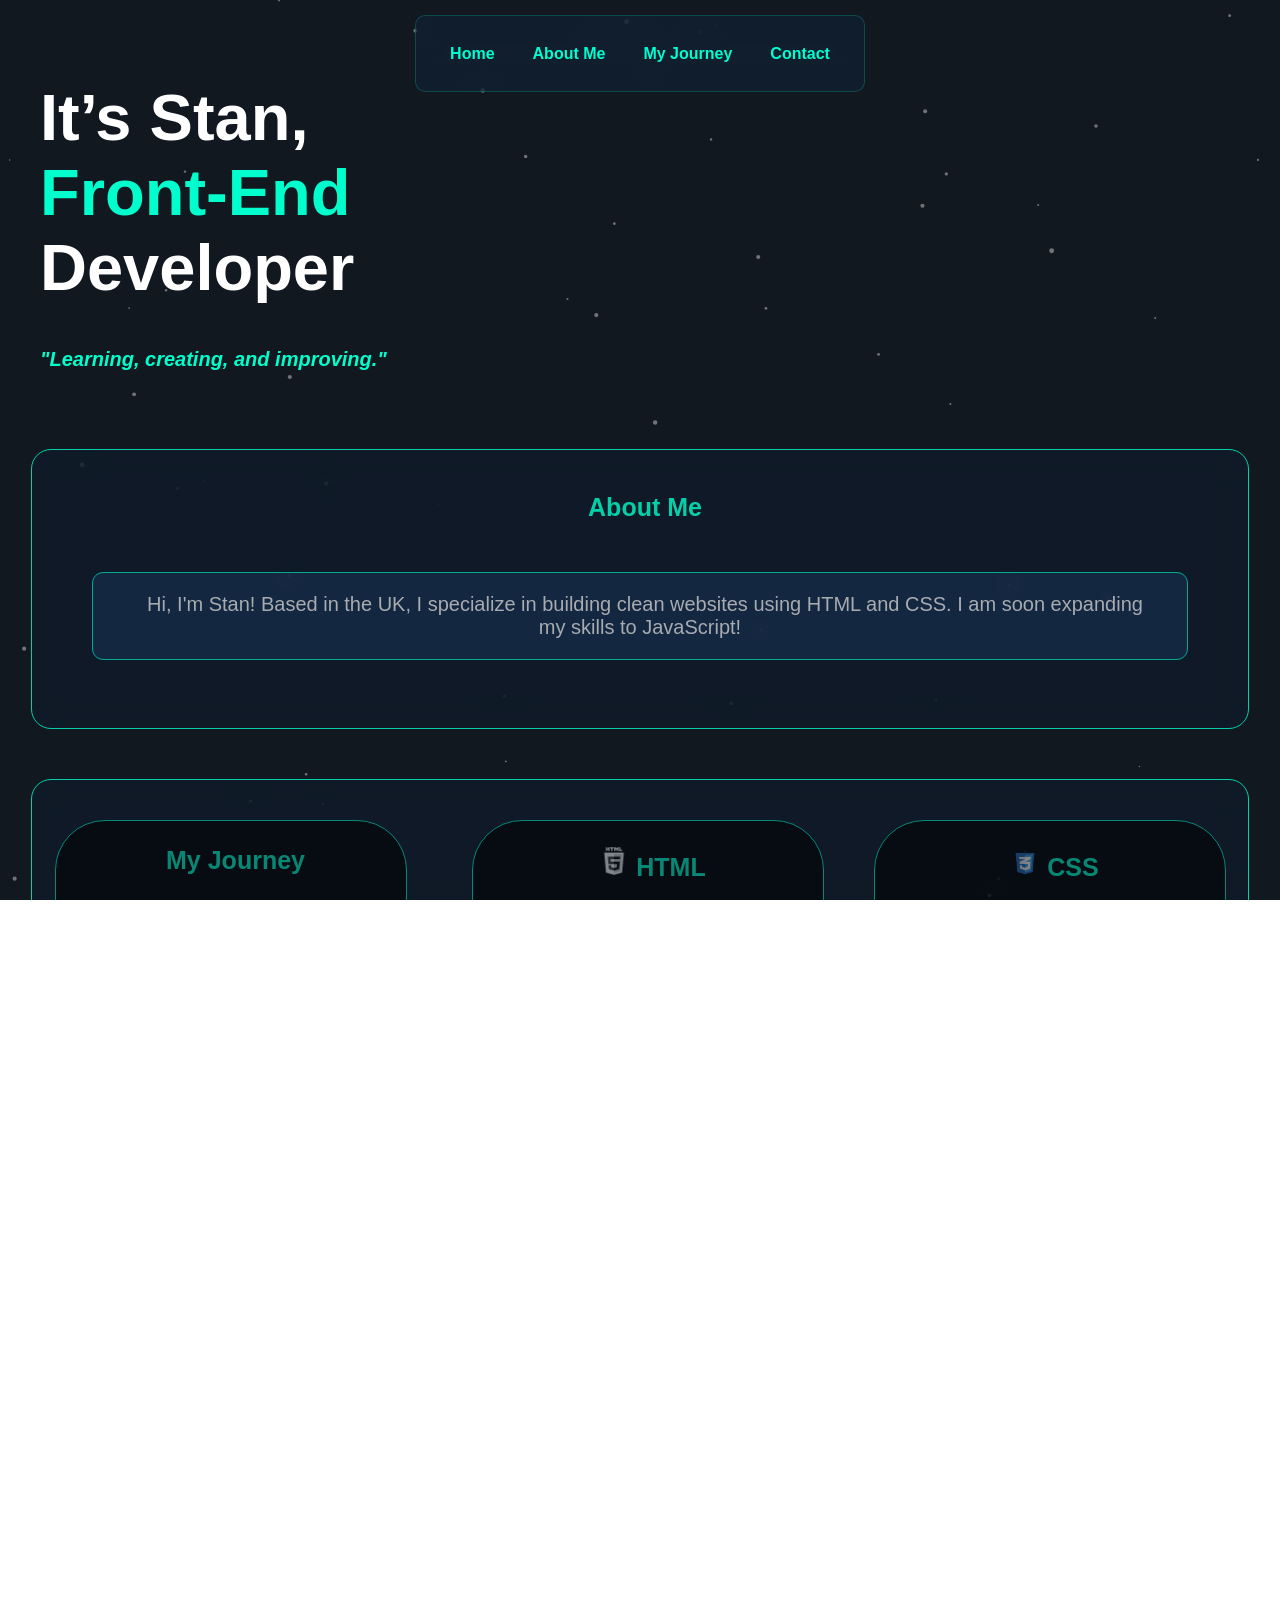
<file: Index.html>
<!DOCTYPE html>
<html lang="en">
<head>
    <link rel="stylesheet" href="Style.css">
    <meta charset="UTF-8">
    <link rel="stylesheet" href="https://fonts.googleapis.com/css2?family=Material+Symbols+Outlined:opsz,wght,FILL,GRAD@20..48,100..700,0..1,-50..200&icon_names=location_on" />
    <meta name="viewport" content="width=device-width, initial-scale=1.0">
    <title>Stanzdev | Portfolio</title>
</head>
<canvas id="bg"></canvas>
<script src="Script.js"></script>

<body> 
<footer class="footer">
    <a href="#top" >Home</a>
  <a href="#about">About Me</a>
  <a href="#journey">My Journey</a>
  <a href="#contact">Contact</a>
</footer>
   
  <br><br>
    <div id="top"></div>
   <h1> It’s Stan,<br><span>  Front-End</span> <br> Developer </h1> 

   <p><span> <i> <b>"Learning, creating, and improving."</b></i></span></p>
  
   <br>
<div id="about"></div>
<div class="wide "><br><h3>About Me</h3>
   <div class="intro">
       <p>Hi, I'm Stan! Based in the UK, I specialize in building clean websites using HTML and CSS. I am soon expanding my skills to JavaScript!</p>
   </div>
<br>
</div><div id="journey"></div>

  <div class="wide ">
    <div class="info-container">
   
      <div class="info" margin-top: 20px;>
        
      <h3>My Journey</h3>
       <p> I started my journey in web development and coding in April 2026.</p>
      </div><br>

           <div class="info">
          <h3><img  src="html.webp" height="30px">   HTML</h3>
    <p>HTML is my first ever programming language. It is the foundation of any website. </p>
</div>
<div class="info">
    <h3><img  src="CSS.webp" height="30px">   CSS</h3>
    <p>CSS is used for styling and layout of web pages. </p>
   </div>   
    <div class="info">
    <h3>⚙️JavaScript (soon!)</h3>
    <p>JavaScript is a programming language, it is the "brain" of the website processes.</p>
</div>
</div>
</div>

<div class="wide"> <br><div class="commm"><h3> Services I use:</h3> 
<div class="tag-container">
  <span class="tag">Github</span>
  <span class="tag">Vercel</span>
  <span class="tag">Formspree</span>
  <span class="tag">Recaptcha</span>
  

</div>

   
 
</div><br> </div> </div>

<div id="contact"></div>
  <div class="com"><h3>Contact me - Status: Closed  </h3>  <small>I typically respond within 48-78 hours.</small>
  <div class="comm"><p>  Commissions - Closed <br> 
    
    <form action="https://formspree.io/f/meedjdqv" method="POST">

  <label>
    Your email:<br><br>
    <input type="email" name="email">
  </label> 
  <label><br><br>
    Request what kind of web desgin/reason for contact: <br><br>
    <textarea name="message"></textarea><br><br>
  </label>
  <!-- your other form fields go here -->
  <button type="submit">Send*</button>
 
</form>
 </p>
  </div>
   
</div> 

<div class="copyright">
    <p><b>&copy; Stanzdev 2026. All rights reserved.</b></p>
    <small>Hand made by a Bulgarian 🇧🇬  </small> <BR>
 <a href="#top">Home</a>
  <a href="#about">About Me</a>
  <a href="#journey">My Journey</a>
  <a href="#contact">Contact</a>

    <br>
   <a href="https://discord.com/users/876731494805155851">
  <img src="Discord.png" height="40" alt="Discord User">
</a>

    
     
    <p>*Spam, troll and inappropriate submissions wont be recived, they will just be flagged and deleted! Doing that will blocked from commisons and contact requests. </p>
</div>




</body>
</html>
</file>
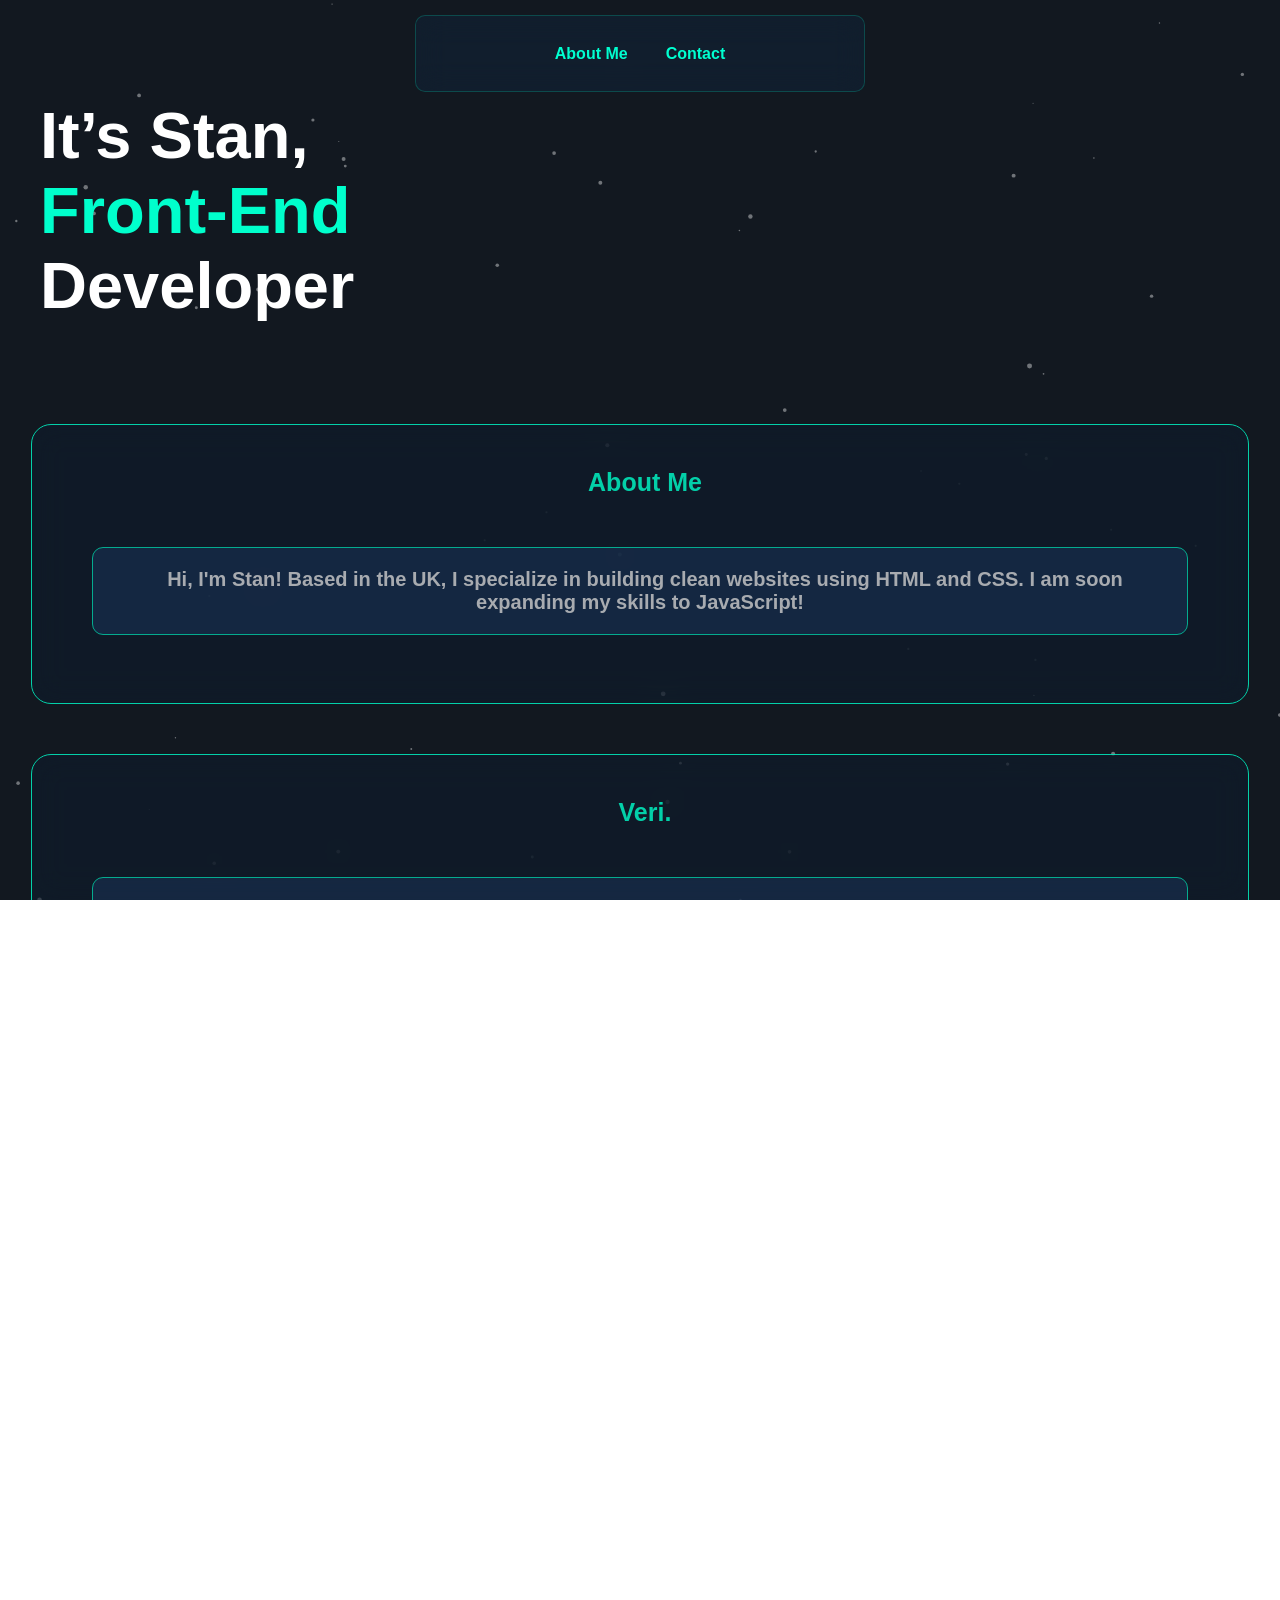
<file: index.html>
<!DOCTYPE html>
<html lang="en">
<head>
  <link rel="icon" href="code.png" type="image/x-icon">
    <link rel="stylesheet" href="Style.css">
    <meta charset="UTF-8">
    <link rel="stylesheet" href="https://fonts.googleapis.com/css2?family=Material+Symbols+Outlined:opsz,wght,FILL,GRAD@20..48,100..700,0..1,-50..200&icon_names=location_on" />
    <meta name="viewport" content="width=device-width, initial-scale=1.0">
    <title>Stanzdev | Portfolio</title>
</head>
<canvas id="bg"></canvas>
<script src="Script.js"></script>



<body> 
  
<footer class="footer">
  
  <a href="/about" class="smooth-scroll">About Me</a>
  
  <a href="/contact" class="smooth-scroll">Contact</a>
  
</footer>
   
  <br><br><br>
    <div id="top"></div>
   <h1> It’s Stan,<br><span>  Front-End</span> <br> Developer </h1> 

   
  
   <br>
<div id="about"></div>
<div class="wide "><br><h3>About Me</h3>
   <div class="intro">
       <B><p>Hi, I'm Stan! Based in the UK, I specialize in building clean websites using HTML and CSS. I am soon expanding my skills to JavaScript!</p></B>
   </div>
<br>

</div><div id="journey"></div>
<div class="wide">  <BR>
  <h3>Veri.</h3> 
  <div class=intro><B><p>A simple to use Discord captcha verififcation bot with many features. Newely released and a great security feature! </p>
    <h2> Why wait? Check it out:</h2>
    <a href="https://discord.com/oauth2/authorize?client_id=1516546559838519316" target="_blank"><button>Invite Veri.</button></a>
    <a href="https://veri-ecru.vercel.app/" target="_blank"><button>Website</button></a><br><br></B>

    
  </div></div>
  <div class="wide ">
    <div class="info-container">
   
      <div class="info" margin-top: 20px;>
        
      <h3>My Journey</h3>
       <p> I started my journey in web development and coding in April 2026.</p>
      </div><br>

           <div class="info">
          <h3><img  src="html.webp" height="30px">   HTML</h3>
    <p>HTML is my first ever programming language. It is the foundation of any website. </p>
</div>
<div class="info">
    <h3><img  src="CSS.webp" height="30px">   CSS</h3>
    <p>CSS is used for styling and layout of web pages. </p>
   </div>   
    
</div>
</div>

<div class="wide"> <br><div class="commm"><h3> Services I use:</h3> 
<div class="tag-container">
  <span class="tag">Github</span>
  <span class="tag">Vercel</span>
  <span class="tag">Formspree</span>
  <span class="tag">Recaptcha</span>
  

</div>

   
 
</div><br> </div> </div>

<div id="contact"></div>

  <div class="com"><h3>Contact/Commissions;</h3>  <small>Commissions: <b>Closed</b></small><br> <a href="Stanzdev Commission Agreements.pdf" target="_blank" style="color: #ffffff;">By requesting a commission you agree to the <b>Agreements</b></a>   
    
  <div class="comm">
    
    <form action="https://formspree.io/f/xaqzeyyy" method="POST">

  <label><br>
    Your email:<br><br>
    <input type="email" name="email">
  </label> 
  <label><br><br>
    Message: <br><br>
    <textarea name="message"></textarea><br><br>
  </label>
  <!-- your other form fields go here -->
  <button type="submit">Send*</button>
 <br><br>
</form>
 
  </div>
   
</div> 

<div class="copyright">
    <p><b>&copy; Stanzdev 2026. All rights reserved.</b></p>
    <small>Hand made by a Bulgarian 🇧🇬  </small> <BR>
  <a href="Status.html"> <b>Website Status</b> </a>


    <br>
   <a href="https://discord.com/users/876731494805155851">
  <img src="Discord.png" height="40" alt="Discord User">
</a>

    
     
    <p>*Spam, troll and inappropriate submissions wont be recived, they will just be flagged and deleted! Doing that will get you blocked from commissions and contact requests. </p>
</div>



<script>
  document.addEventListener('DOMContentLoaded', function() {
    
    // Function to handle scrolling and URL update
    function handleNavigation(targetId) {
      const element = document.getElementById(targetId);
      if (element) {
        element.scrollIntoView({ behavior: 'smooth' });
        // Update URL without reloading (e.g., /about)
        window.history.pushState({}, '', '/' + targetId);
      }
    }

    // 1. Intercept clicks on your footer links
    document.querySelectorAll('.footer a').forEach(link => {
      link.addEventListener('click', function(e) {
        e.preventDefault(); // Stop page reload
        const href = this.getAttribute('href'); // e.g., "/about"
        const targetId = href.replace('/', ''); // e.g., "about"
        handleNavigation(targetId);
      });
    });

    // 2. Handle page load (if user refreshes on /about)
    const path = window.location.pathname.replace('/', '');
    if (path) {
      // Small delay to ensure CSS/Layout is ready
      setTimeout(() => {
        const element = document.getElementById(path);
        if (element) element.scrollIntoView();
      }, 100);
    }

    // 3. Handle Back/Forward browser buttons
    window.addEventListener('popstate', function() {
      const path = window.location.pathname.replace('/', '');
      if (path) {
        const element = document.getElementById(path);
        if (element) element.scrollIntoView();
      }
    });
  });
</script>   
</body>
</html>
</file>
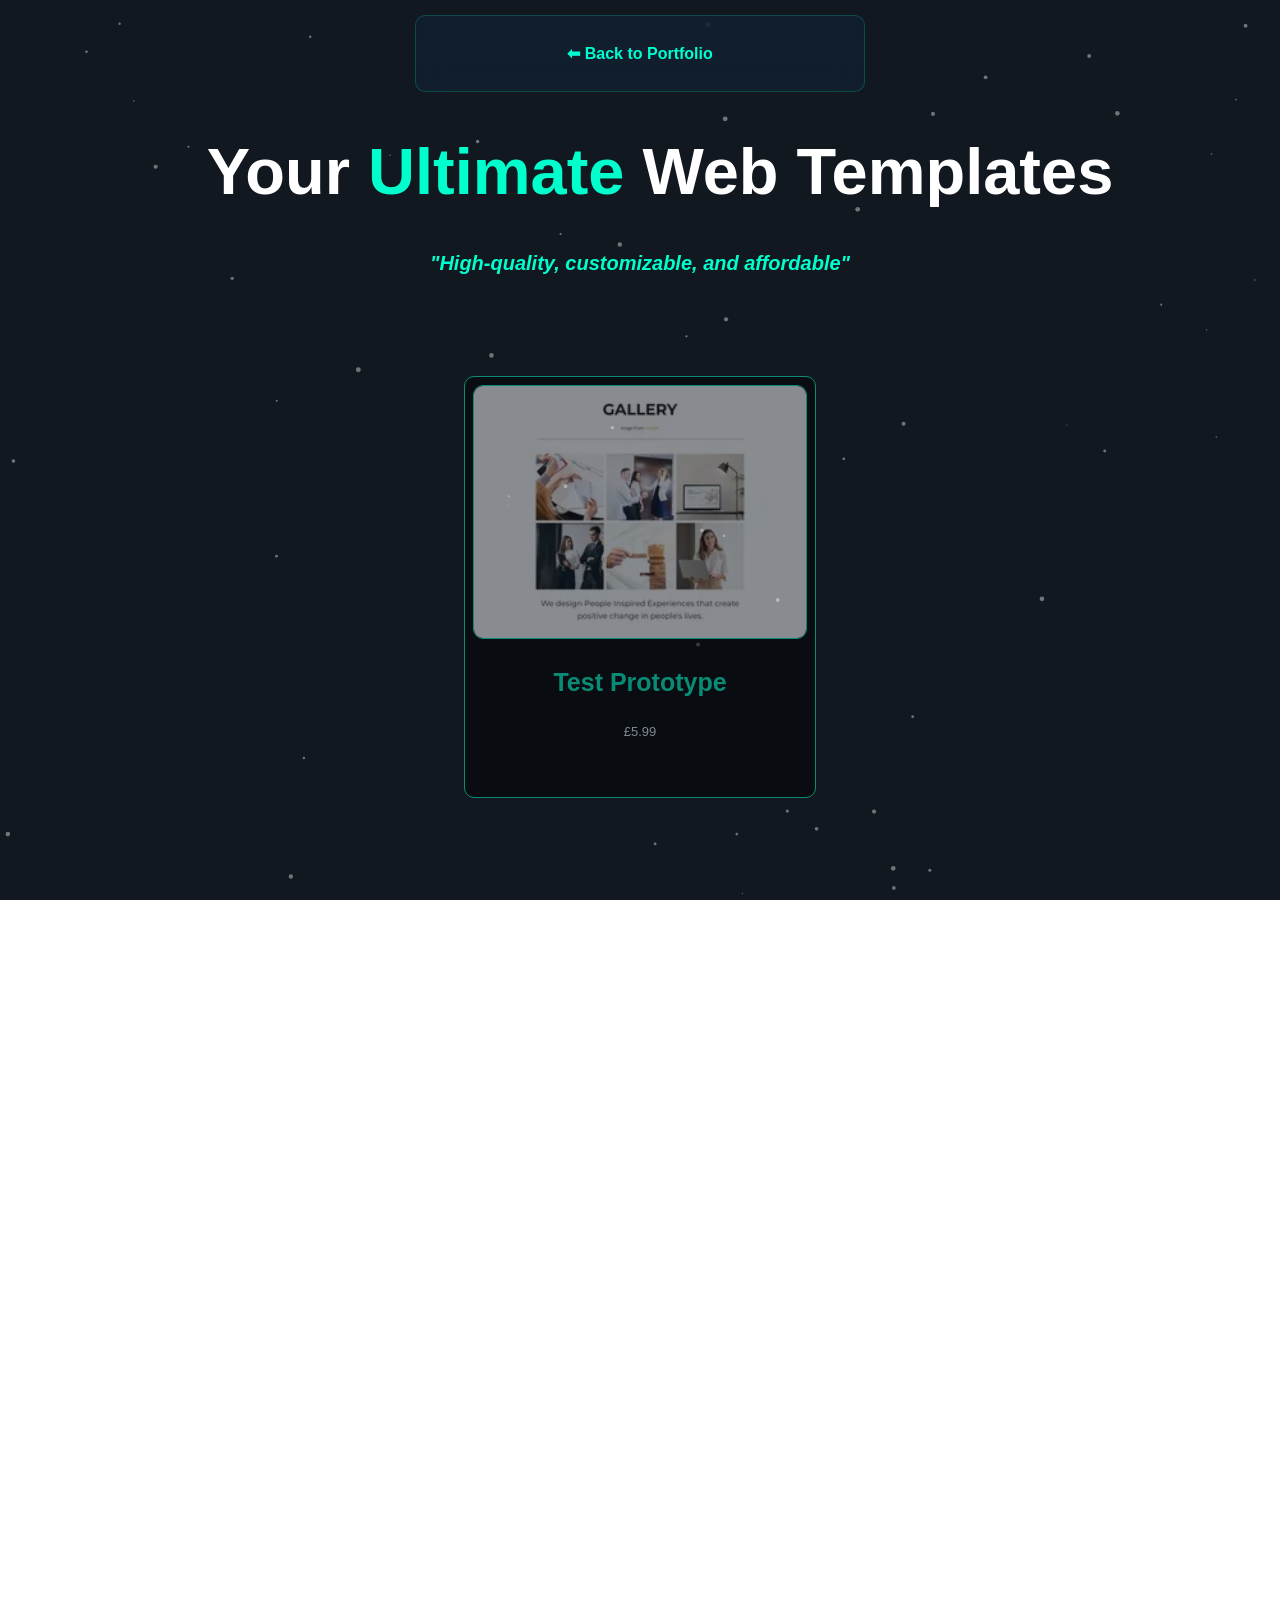
<file: Marketplace.html>
<!DOCTYPE html>
<html lang="en">
<head>
    <link rel="icon" href="shopping2.png" type="image/x-icon">
    <link rel="stylesheet" href="Style.css">
    <meta charset="UTF-8">
    <meta name="viewport" content="width=device-width, initial-scale=1.0">
   <title> Stanzdev | Marketplace</title>
</head>
<canvas id="bg"></canvas>
<script src="Script.js"></script>
<style>
    h1{
        text-align: center;
        size: auto;
        font-size: auto;
    }

    footer {
      min-width: 223px;
    }

   
   

  
    
    
</style>
<body>
    <footer class="footer">
    <a href="index.html">⬅ Back to Portfolio</a> 
    </footer><br><br><br><br><br>
  </div>

   <h1 > Your <span>Ultimate </span>Web Templates</h1> 
  
   <p style="text-align: center;"><span> <i> <b>"High-quality, customizable, and affordable"</b></i></span></p>
   <br><br>
<div class="product-container">
    <a href="product1.html">
<div class="product"> <img src="testprototype.png" alt="Test Prototype" style=" width: 95%; border: 1.3px solid #00FFCC; border-radius: 10px; height: 60%; margin-top: 7.5px;">
<H3>Test Prototype</H3>
<small style="color: aliceblue;"> £5.99</small>
</div></a>

</div> <br><br><br><br>
<div class="com"><h3>Want Something <span>Custom? </span> </h3>  
  <div class="comm"><p>  Commissions - Closed <br> 
    
<form action="https://formspree.io/f/mqeoeqzg" method="POST">

  <label>
    Your email:<br><BR>
    <input type="email" name="email">
  </label>
  <br><br>

  <label>
    Web desgin - be specific (I do not do alot of Javascript):<br><br>
    <textarea name="message"></textarea>
  </label>
  <br><br>

  <!-- your other form fields go here -->
  <button type="submit">Send*</button>

</form>

 </p>
  </div>
   
</div> 

<br><br><br>
<div class="copyright">
    <p><b>&copy; Stanzdev 2026. All rights reserved.</b></p>
    <small>Hand made by a Bulgarian 🇧🇬  </small> <BR>
      <a href="statuspage-main/Status.html"> <b>Website Status</b> </a>


    <br>
    
   <a href="https://discord.com/users/876731494805155851">
  <img src="Discord.png" height="40" alt="discord link">
</a>
  <p>*Spam, troll and inappropriate submissions wont be recived, they will just be flagged and deleted! Doing that will get you blocked from commissions and contact requests. </p>


    
     
    
</body>
</html>
</file>
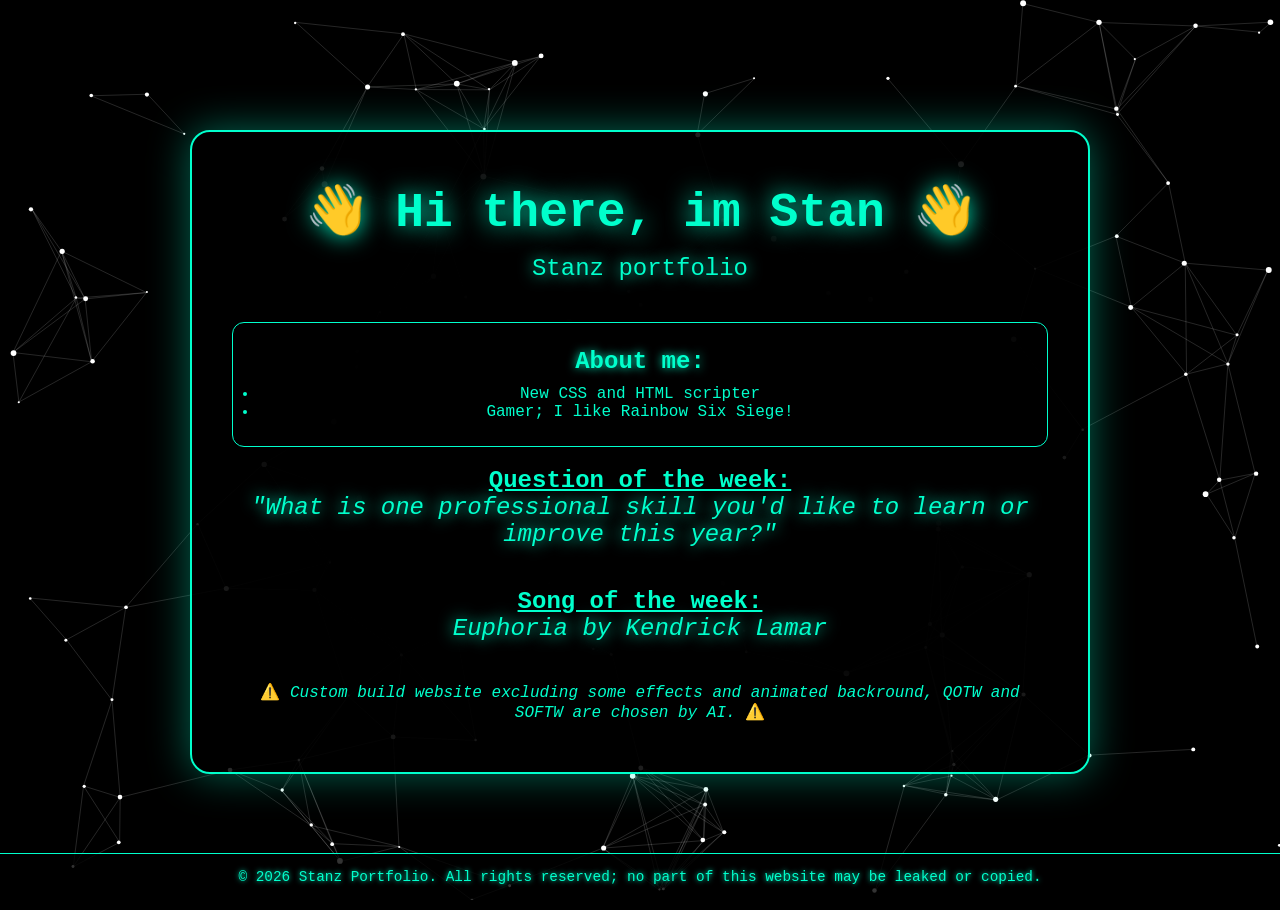
<file: portfolio.html>
<!DOCTYPE html>
<html lang="en">
<head>
<meta charset="UTF-8">
<meta name="viewport" content="width=device-width, initial-scale=1.0">
<title>Stanz Portfolio</title>

<style>
* { margin:0; padding:0; box-sizing:border-box; }

body {
    font-family: "Consolas", monospace;
    background: #000;
    color: #00ffcc;
    overflow-x: hidden;
    overflow-y: auto;
}

#footer {
    width: 100%;
    text-align: center;
    padding: 15px 0;
    background: rgba(0,0,0,0.8);
    border-top: 1px solid #00ffcc;
    color: #00ffcc;
    font-size: 0.9rem;
    text-shadow: 0 0 5px #00ffcc;
    position: fixed;
    bottom: 0;
    left: 0;
}

#bgCanvas {
    position: fixed;
    top:0; left:0;
    width:100%; height:100%;
    z-index:-1;
}

/* MAIN PAGE */
#main {
    padding:80px 20px;
    display:flex;
    flex-direction:column;
    align-items:center;
}

/* MAIN BOX */
.main-box {
    background: rgba(0,0,0,0.75);
    border:2px solid #00ffcc;
    border-radius:20px;
    padding:50px 40px;
    max-width:900px;
    width:90%;
    margin:50px auto;
    box-shadow:0 0 40px rgba(0,255,204,0.4);
    text-align:center;
    backdrop-filter: blur(100px);
}

.main-box h1 {
    font-size:3rem;
    margin-bottom:15px;
    text-shadow:0 0 25px #00ffcc;
}
.main-box p {
    font-size:1.5rem;
    margin-bottom:40px;
    text-shadow:0 0 15px #00ffcc;
}

/* SECTIONS */
.section {
    background: rgba(0,0,0,0.5);
    border:1px solid #00ffcc;
    border-radius:12px;
    padding:25px;
    margin-bottom:20px;
    transition:0.3s;
}
.section:hover {
    box-shadow:0 0 25px #00ffcc;
    transform: translateY(-5px);
}
.section h2 {
    margin-bottom:10px;
    font-size:1.5rem;
    text-shadow:0 0 10px #00ffcc;
}
.section p {
    font-size:1rem;
    line-height:1.6;
}

/* FADE IN */
.fade { opacity:0; transform:translateY(40px); transition:1s; }
.fade.show { opacity:1; transform:translateY(0); }

/* RESPONSIVE */
@media(max-width:600px){
    .main-box { padding:50px 20px; }
    .main-box h1 { font-size:2rem; }
    .main-box p { font-size:1.9rem; }
    .section h2 { font-size:1.2rem; }
}
</style>
</head>

<body>

<canvas id="bgCanvas"></canvas>

<!-- MAIN -->
<div id="main">
    <div class="main-box fade">
        <h1>👋 Hi there, im Stan 👋</h1>
        <p>Stanz portfolio</p>

        <div class="section fade">
            <h2><b>About me:</b></h2>
            <ul> <li>New CSS and HTML scripter </li> <li>Gamer; I like Rainbow Six Siege! </li> </ul>
        </div>

        <h2><u>Question of the week:</u></h2> 
        <p><i>"What is one professional skill you'd like to learn or improve this year?"</i></p>

<h2><u>Song of the week:</u></h2> 
        <p><i>Euphoria by Kendrick Lamar</i></p
<small> ⚠️<i>  Custom build website excluding some effects and animated backround, QOTW and SOFTW are chosen by AI.  </I>⚠️</small> 
    </div>
</div>

<footer id="footer">
    &copy; 2026 Stanz Portfolio. All rights reserved; no part of this website may be leaked or copied.
</footer>

<script>
// FADE IN ON SCROLL
const observer=new IntersectionObserver(entries=>{
    entries.forEach(entry=>{
        if(entry.isIntersecting) entry.target.classList.add("show");
    });
});
document.querySelectorAll(".fade").forEach(el=>observer.observe(el));

// BACKGROUND PARTICLES
const canvas=document.getElementById("bgCanvas");
const ctx=canvas.getContext("2d");

function resize(){
    canvas.width=window.innerWidth;
    canvas.height=window.innerHeight;
}
resize();
window.addEventListener("resize",resize);

const particles=[];
for(let i=0;i<150;i++){
    particles.push({
        x:Math.random()*canvas.width,
        y:Math.random()*canvas.height,
        vx:(Math.random()-0.5)*2,
        vy:(Math.random()-0.5)*1.2,
        size:Math.random()*2+1
    });
}

function animate(){
    ctx.fillStyle="#000";
    ctx.fillRect(0,0,canvas.width,canvas.height);
    ctx.fillStyle="#fff";

    for(let p of particles){
        ctx.beginPath();
        ctx.arc(p.x,p.y,p.size,0,Math.PI*2);
        ctx.fill();
        p.x+=p.vx; p.y+=p.vy;
        if(p.x<0||p.x>canvas.width)p.vx*=-1;
        if(p.y<0||p.y>canvas.height)p.vy*=-1;
    }

    ctx.strokeStyle="rgba(255,255,255,0.15)";
    ctx.lineWidth=1;

    for(let i=0;i<particles.length;i++){
        for(let j=i+1;j<particles.length;j++){
            let dx=particles[i].x-particles[j].x;
            let dy=particles[i].y-particles[j].y;
            let dist=Math.sqrt(dx*dx+dy*dy);
            if(dist<120){
                ctx.beginPath();
                ctx.moveTo(particles[i].x,particles[i].y);
                ctx.lineTo(particles[j].x,particles[j].y);
                ctx.stroke();
            }
        }
    }

    requestAnimationFrame(animate);
}
animate();
</script>

</body>
</html>
</file>
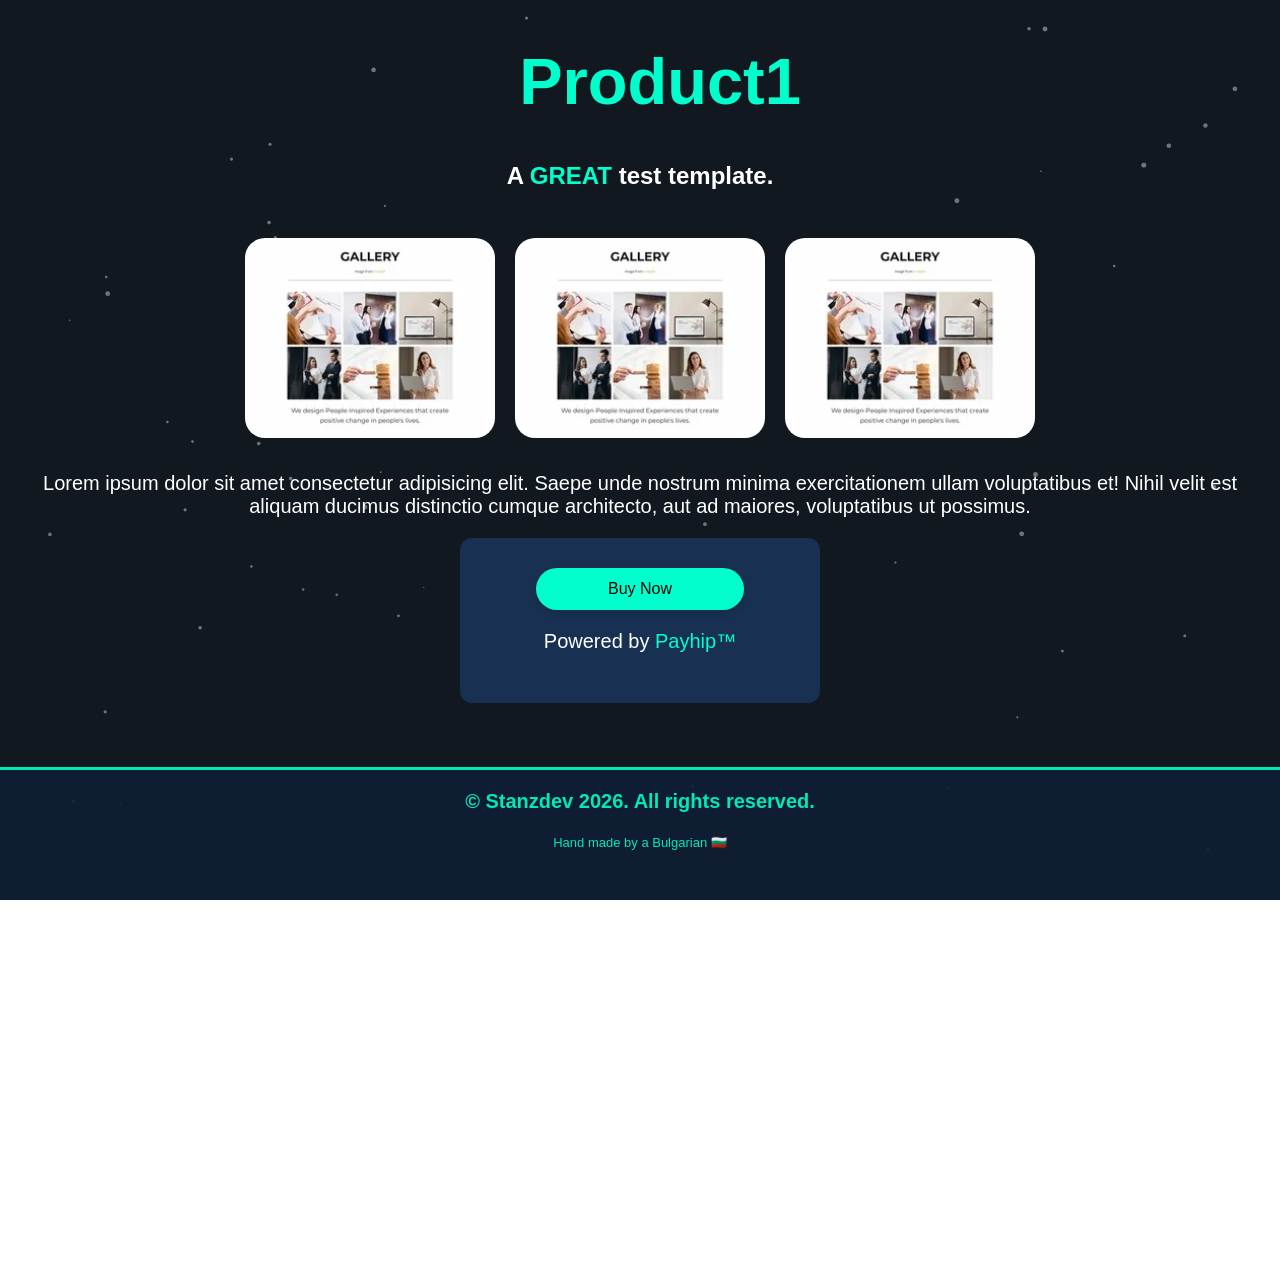
<file: product1.html>
<!DOCTYPE html>
<html lang="en">
<head>
    <link rel="icon" href="shopping2.png" type="image/x-icon">
    <link rel="stylesheet" href="Style.css">
    <meta charset="UTF-8">
    <link rel="stylesheet" href="https://fonts.googleapis.com/css2?family=Material+Symbols+Outlined:opsz,wght,FILL,GRAD@20..48,100..700,0..1,-50..200&icon_names=location_on" />
    <meta name="viewport" content="width=device-width, initial-scale=1.0">
    <title>Stanzdev | Marketplace | Product</title>
  
    
</head>
<canvas id="bg"></canvas>
<script src="Script.js"></script>
</head>
<style>

    .wide{
        width: 80%;
        height: auto;

    }



body {
  text-align: center; /* Centers inline/inline-block children */
}

img {
  border-radius: 20px;
  height: 200px;
  width: 250px; 
  max-width: 100%; 
  object-fit: cover;
  display: inline-block; /* Makes images respect text-align */
  margin: 10px;
}
    p {
        border-radius: 30px;
    }
    h1{
        text-align: center;
    }
        h2{
        text-align: center;
    }
    
</style>
<body>
    <h1> <span>Product1</span></h1>
<h2> A <span>GREAT</span> test template.</h2><br>

    
<img src="testprototype.png"><img src="testprototype.png"><img src="testprototype.png">
<P> Lorem ipsum dolor sit amet consectetur adipisicing elit. Saepe unde nostrum minima exercitationem ullam voluptatibus et! Nihil velit est aliquam ducimus distinctio cumque architecto, aut ad maiores, voluptatibus ut possimus.</P>
<div class="bigbuybox">
<script type="text/javascript" src="https://payhip.com/payhip.js"></script>
<a href="https://payhip.com/b/eLYSy" class="payhip-buy-button" data-theme="none" data-product="eLYSy">Buy Now</a>
<p>Powered by <span>Payhip&trade;</span></p>

</div>
 </div>
<br><br><br>
<div class="copyright">
    <p><b>&copy; Stanzdev 2026. All rights reserved.</b></p>
    <small>Hand made by a Bulgarian 🇧🇬  </small> <BR>


</body>
</html>
</file>
<file: Style.css>
html, body {
    margin: 0;
    padding: 0;
    height: 100%;
    
   overflow-x: hidden; /* keep horizontal overflow hidden */
overflow-y: auto;   /* allow vertical scrolling */

    
}

canvas {
    display: block;
    position: fixed;
    inset: 0;
    z-index: -1;
}


body{

    font-family: 'Lucida Sans', 'Lucida Sans Regular', 'Lucida Grande', 'Lucida Sans Unicode', Geneva, Verdana, sans-serif;
    
 color: #ffffff;
 
}

h1{
    ;
    font-size: 65px;
    color: #ffffff;
    margin-left: 40px
    
}

span{
    color: #00FFCC;
}

.child-element {
    min-width: 80px;
    flex-shrink: 0; 
}

footer {
    min-width: 250px;
    flex-shrink: 0;
    position: fixed;
    top: 15px;
    left: 50%;
    transform: translateX(-50%);
    width: 35%;
    height: 75px;
    background-color: rgba(17, 36, 58, 0.5); 
    color: #00FFCC;
    display: flex;
    justify-content: center;
    font-size: auto;
    align-items: center;
    -webkit-backdrop-filter:   blur(15px);     
    backdrop-filter: blur(15px);             
    border: 1px solid #00FFCC33;
    border-radius: 10px;
    z-index: 1000;
}

.info-container {
    display: flex;
    gap: 5px; flex-wrap: wrap;
}

p{
    font-size: 20px;
    margin-left: 40px;
    margin-right: 40px;
}

.info {
    text-indent: 10px;
    color: #ffffff;
    background-color: #000000;
    height: 230px;
    margin: 40px;
     margin-left: auto;
    margin-right: auto;
    width: 350px;
    position: relative;
    text-align: center;
    border-radius: 50px;
    opacity: 0.6;
    border-color: #00FFCC;
    border-width: 0.5px;
    border-style: solid;
    
     min-width: 200px
    
    
}

.copyright {
position: relative;
bottom: 0px;
background-color: #0f1f33;
opacity:0.9;
color: #00FFCC;
width: 100%;
height: 500px;
text-align: center;
border-top: solid;

}

.intro{
      text-indent: 10px;
    color: #ffffff;
    background-color: #183152;
    height:AUTO;
    margin: 50px;
    margin-left: auto;
    margin-right: auto;
    width: 90%;
   font-family: 'Lucida Sans', 'Lucida Sans Regular', 'Lucida Grande', 'Lucida Sans Unicode', Geneva, Verdana, sans-serif;
    text-align: center;
    border-radius: 11px;
    opacity: 0.8;
    border-color: #00FFCC;
    border-width: 0.5px;
    border-style: solid;
    
     min-width: 200px
}


.info:hover {
    opacity: 1;
   transition: 0.5s;
}

button{
    background-color: #009B6B;
    color: rgb(255, 255, 255);
    border-radius: 11px;
    
    border-width: 100px;
    border-style: solid;
    cursor: pointer;
    height: 40px;
    width: 150px;
   border:2PX;
    font-size: 20px;
    
}

.intro:hover{
    opacity: 1;
 transition: 0.5s;
}
.comm:hover{
  
    opacity: 0.9;
     transition: 0.5s;
}


.wide{
 margin: auto;
 margin-top: 40px;
 margin-bottom: 40px;
     margin-bottom: 50px;
     margin-left: auto;
    height : auto;
    width: 95%;
        text-indent: 10px;
    background-color: rgba(15, 31, 51, 0.5); 
    opacity: 0.8;
    border-radius: 20px;
    border-color: #00FFCC;
    border-width: 0.8px;
    border-style: solid;
    -webkit-backdrop-filter:   blur(15px);     
    backdrop-filter: blur(15px);   
    
}

h3{
    color: #00FFCC;
    text-align: center;
    font-size: 25px;
}


.com {
        text-indent: 10px;
    color: #ffffff;
    background-color:#102035;
    height:AUTO;
    margin: 50px;
    color: #ffffff;
    margin-left: auto;
    margin-right: auto;
    margin-bottom: 100px;
    width: 90%;
   font-family: 'Lucida Sans', 'Lucida Sans Regular', 'Lucida Grande', 'Lucida Sans Unicode', Geneva, Verdana, sans-serif;
    text-align: center;
    border-radius: 11px;
    opacity: 0.8;
    border-color: #00FFCC;
    border-width: 0.5px;
    border-style: solid;
   min-width: 200px
}
 .comm {
    
    text-indent: 10px;
    color: #09ffde;
    background-color: #183152;
    height:AUTO;
    margin: 50px;
    margin-left: auto;
    margin-right: auto;
    margin-bottom: 100px;
    width: 90%;
    font-family: 'Trebuchet MS', 'Lucida Sans Unicode', 'Lucida Grande', 'Lucida Sans', Arial, sans-serif;
    text-align: center;
    border-radius: 11px;
    opacity: 0.8;
    border-color: #00FFCC;
    border-width: 0.5px;
    border-style: solid;
   min-width: 200px
}



.material-symbols-outlined {
  font-variation-settings:
  'FILL' 0,
  'wght' 400,
  'GRAD' 0,
  'opsz' 40
}

textarea{
    border-color: #00FFCC;
    border-width: 0.5px;
    font-weight: bolder;
    background-color: #878f99;
  font-family: 'Segoe UI', Tahoma, Geneva, Verdana, sans-serif;
    border-radius: 11px;
    height:auto;
    margin: 5px;
  resize: none;
  width: 60%;
  height: 150px;
  min-height: 100px;
  max-height: 500px;
  overflow-y: auto; 
}

input[type="email"] {
    color: #000000;
    font-weight: bolder;
    font-family: 'Trebuchet MS', 'Lucida Sans Unicode', 'Lucida Grande', 'Lucida Sans', Arial, sans-serif;
  border: 2px solid #00FFCC;
  border-width: 0.5px;
  background-color: #878f99;
  padding: 10px;
  border-radius: 11px;
}


.copyright a {
  display: inline-block;
  padding: 8px 14px;
  margin: 5px;
  
  border-radius: 20px;
  color: #00ffd0;
  text-decoration: none;
  transition: 0.3s;
}

.footer a {
  display: inline-block;
  size: 10px;
  padding: 8px 14px;
  margin: 5px;
  font-weight: bolder;
  border-radius: 20px;
  color: #00ffd0;
  text-decoration: none;
  transition: 0.4s;
  font-family: 'Segoe UI', Tahoma, Geneva, Verdana, sans-serif;
}


 .commm {
    
    text-indent: 10px;
    color: #09ffde;
    background-color: #183152;
    height:auto;
    margin: 20px;
    margin-left: auto;
    margin-right: auto;
    margin-bottom: 40px;
    width: 90%;
    font-family: 'Trebuchet MS', 'Lucida Sans Unicode', 'Lucida Grande', 'Lucida Sans', Arial, sans-serif;
    text-align: center;
    border-radius: 11px;
    opacity: 0.8;
    border-color: #00FFCC;
    border-width: 0.5px;
    border-style: solid;
   min-width: 200px
}

a {
  text-decoration: none;
}


.tag-container {
 
  padding: 20px;
  display: flex;
  flex-wrap: wrap;
  gap: 12px 16px; 
  max-width: 650px; 
  font-family: -apple-system, BlinkMacSystemFont, "Segoe UI", Roboto, sans-serif;
}


.tag {
   display: flex;
  justify-content: center;
  color: #000000; 
  background-color: #00FFCC; 
  padding: 10px 15px;
  border-radius: 100px; 
  font-size: 20px;
  font-weight: 600;
  user-select: none;
  transition: background-color 0.2s ease;
  opacity: 1;
  justify-content: center;
}


  
  small{
    font-family: 'Segoe UI', Tahoma, Geneva, Verdana, sans-serif;
    font-size: small;
  }
  
 .product {
  background-color: #000000;
  opacity: 0.5;
  
  border: 1px solid #00FFCC;
 border-radius: 10px;
  width: 350px;
  height: 420px;
  margin: 5px;
 position: relative;
 
  text-align: center;
  display: inline-block;
 }

.product:hover {
  opacity: 0.9;
  transition: 0.4s;
  transform: translateY(-2px);
  background-color: rgba(17, 36, 58, 0.5);

  cursor: pointer;
 
}

.product-container {
  display: flex;
  gap: 20px;
  justify-content: center;
  flex-wrap: wrap;
  margin-top: 40px;
}


.payhip-buy-button {
  font-family: 'Trebuchet MS', 'Lucida Sans Unicode', 'Lucida Grande', 'Lucida Sans', Arial, sans-serif;
  background-color: #00FFCC;
  color: black;
  padding: 12px 24px;
  
 border-radius: 30px;
  font-size: 16px;
  text-align: center;
  text-decoration: none;
  display: inline-block;
  font-family: 'Arial', sans-serif;
  box-shadow: 0 4px 6px rgba(0,0,0,0.1);
  transition: all 0.3s ease;
  width: 160px;
}

.payhip-buy-button:hover {
  
  transform: translateY(-2px);
  box-shadow: 0 6px 8px rgba(0,0,0,0.15);
}   


.bigbuybox {
  width: 320px;
  padding: 30px 20px;
   position: center;
  background-color: #183152;

  margin: auto;
  margin-bottom: 10px;
  border-radius: 12px;
    display: flex;
  flex-direction: column;
  align-items: center;
  justify-content: center;

}

.imagecontainer {
  display: flex;
  justify-content: center; 
  align-items: center;
  

}
</file>
